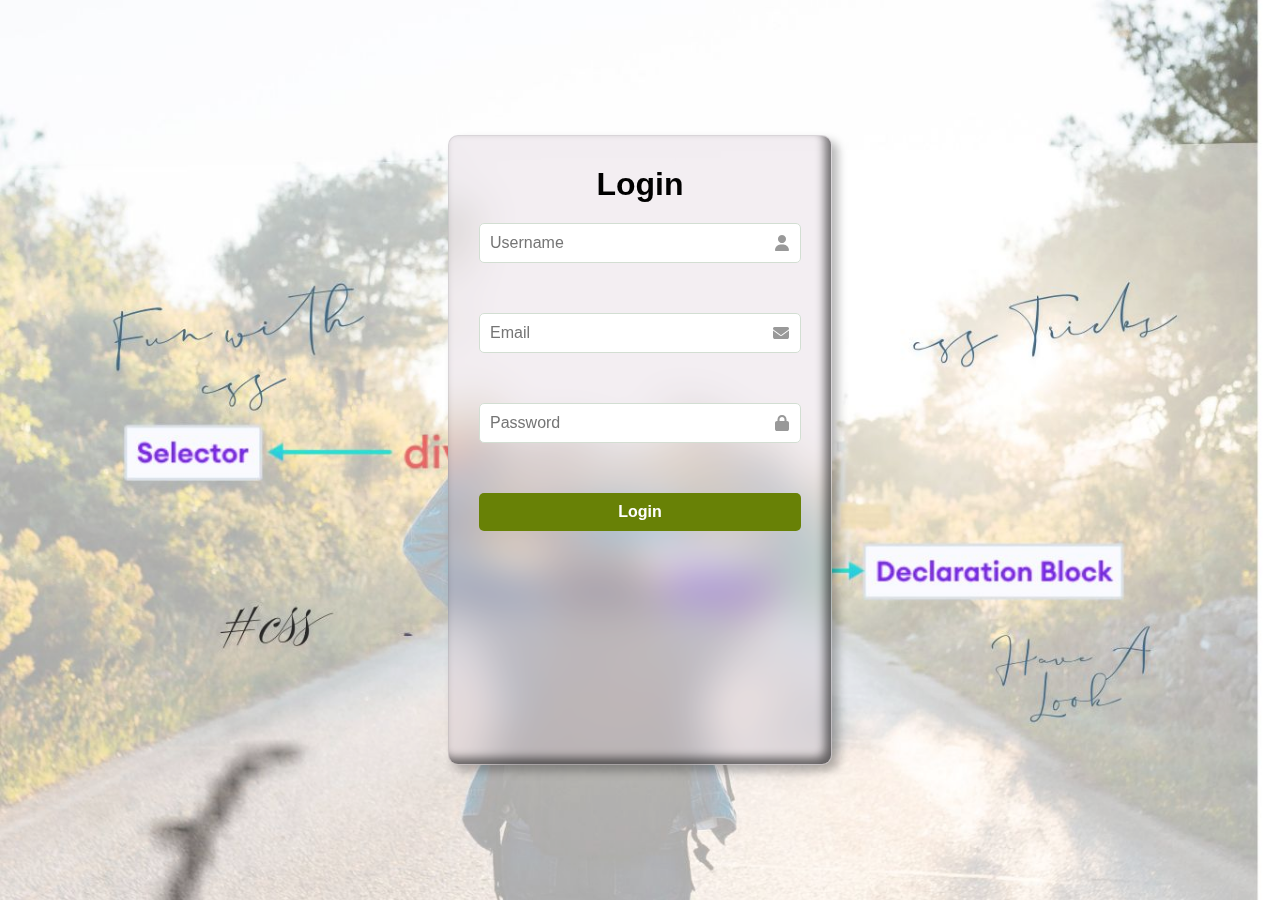
<file: frontend/index.html>
<!DOCTYPE html>
<html lang="en">
<head>
  <meta charset="UTF-8" />
  <meta name="viewport" content="width=device-width, initial-scale=1.0"/>
  <title>Login Page</title>
  <link rel="stylesheet" href="style1.css" />
  <link rel="stylesheet" href="https://cdnjs.cloudflare.com/ajax/libs/font-awesome/6.5.0/css/all.min.css">

</head>
<body>
  <div class="wrapper">
    <div class="image-container">
      <img src="./images/brand (3).jpg" alt="Background" />
      <div class="login-box">
      <center><h1>Login</h1></center>  
       <form id="login-form">
  <div class="cls">
    <input type="text" id="username" name="username" placeholder="Username" required />
    <i class="fas fa-user"></i>
  </div>
  <div class="cls">
    <input type="email" id="email" name="email" placeholder="Email" required />
    <i class="fas fa-envelope"></i>
  </div>
  <div class="cls">
    <input type="password" id="password" name="password" placeholder="Password" required />
    <i class="fas fa-lock"></i>
  </div>
  <input type="submit" value="Login" />
</form>

      </div>
    </div>
  </div>
  <script src="NextPageRedirect.js"></script>
</body>
</html>
</file>
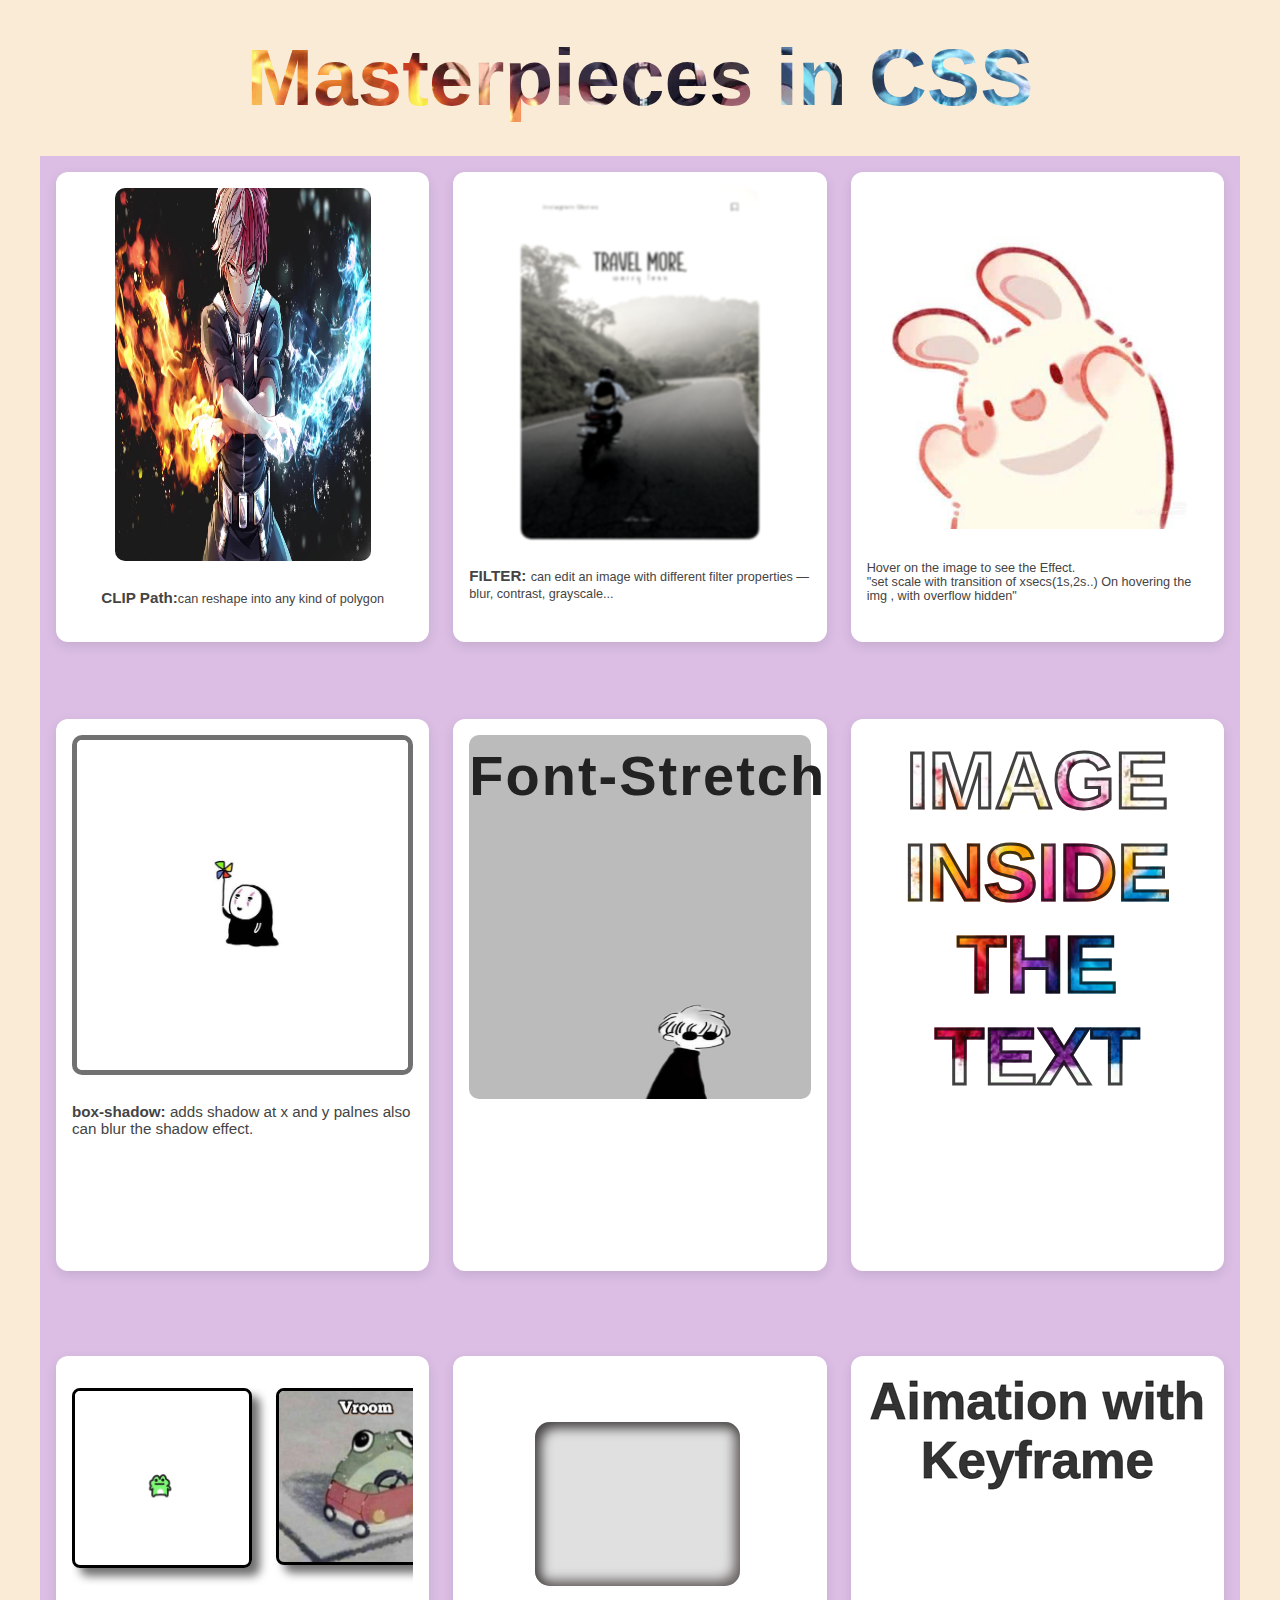
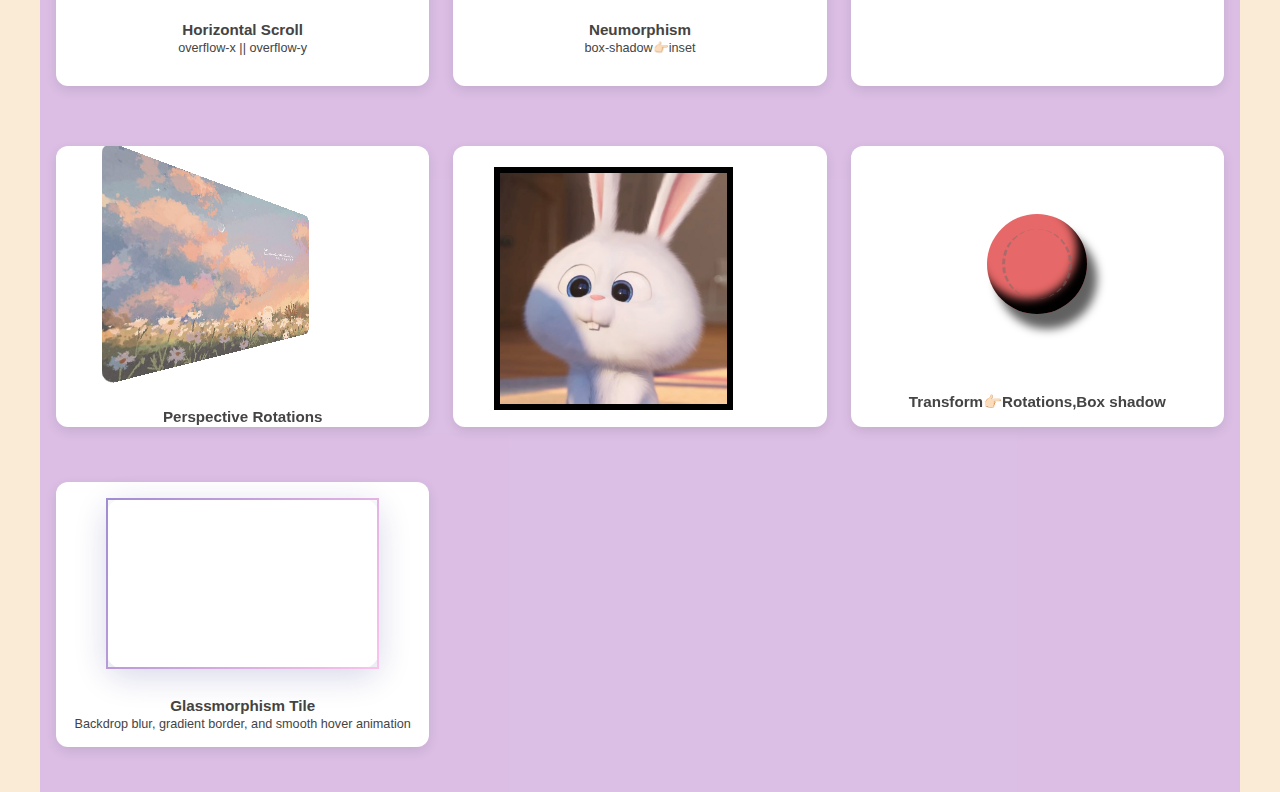
<file: frontend/tricks.html>
<!DOCTYPE html>
<html lang="en">
<head>
    <meta charset="UTF-8">
    <meta name="viewport" content="width=device-width, initial-scale=1.0">
    <title>Document</title>
    <link rel="stylesheet" href="style3.css">
</head>
<body style="background-color: antiquewhite;">
    <div class="header"><center><h1>Masterpieces in CSS</h1></center> </div>
    <div class="container-wrape" style="background-color:rgba(201, 162, 238, 0.607)">
        <div class="grid-box">
            <div class="feature-container" id="trick2">
            <img src="./images/shoto.jpg" alt="shoto image(My Hero Academia)">
            <div class="description">
                <p><b>CLIP Path:</b><small>can reshape into any kind of polygon  </small></p>
            </div>
            </div>

            <div class="feature-container" id="trick1">
             <div class="img-wrapper"><img src="./images/img4.jpg" alt="" ></div>
            <div class="description">
                <p><b>FILTER:</b> <small>can edit an image with different filter properties — blur, contrast, grayscale...</small></p>
            </div>
            </div>

            <div class="feature-container" id="trick3">
            <div class="img-wrapper"><img src="./images/coolimg3.jpg" alt=""></div>
            <div class="description">
                <small> <p>Hover on the image to see the Effect.<br>"set scale with transition of xsecs(1s,2s..) On hovering the img , with overflow hidden"</p></small>
            </div>
            </div>

            
            <div class="feature-container" id="trick4">
            <img src="./images/coolimg1.jpg" alt="filter demo">
            <div class="description">
               <p><b>box-shadow:</b> adds shadow at x and y palnes also can blur the shadow effect.</p> 
            </div>
            </div>

            <div class="feature-container" id="trick5">
            <img src="./images/coolimg2.jpg" alt="">
            <div class="description">
                <p><b>Font-Stretch</b><br><small></small></p>
            </div>
            </div>

            <div class="feature-container" id="trick6">           
                <p><b>IMAGE INSIDE THE TEXT</b></p>
            </div>
            <div class="feature-container"  id="trick7i">          
            <div id="trick7ii">
                <div class="child" ><img src="./images/cool5.jpg" alt="img1" ></div>
                <div class="child"><img src="./images/cool4.jpg" alt="img2"></div>
                <div class="child"><img src="./images/coolimg3.jpg" alt="img3"></div>
            </div>
            <div class="description" >
                <p><b>Horizontal Scroll</b><br> <small>overflow-x || overflow-y</small></p>
                </div> 
            </div>
             <div class="feature-container" id="trick8">
                <div class="box"></div> 
                <div class="description">
                <p><b>Neumorphism</b><br><small>box-shadow👉🏻inset</small></p>
                </div>
                          
            </div>
            <div class="feature-container">
                <div id="trick9"><h1>Aimation with Keyframe</h1></div>                     
            </div>            
            <div class="feature-container" id="trick10">
            <img src="./images/download.jpg" alt="">
            <div class="description">
                <p><b>Perspective Rotations </b><br><small>Perspective 👉🏻 transform</small></p>
            </div>
            </div>
             <div class="feature-container" id="trick11">
            <div class="box_frame"><img src="./images/cool8.jpg" alt=""></div>
            
            </div>
            <div class="feature-container" id="trick12">
              <div class="circle"><div class="frame"><div class="frame2"></div> </div> </div>         
            <div class="description">
                <p><b>Transform👉🏻Rotations,Box shadow </b></p>
            </div>
            </div>

            <div class="feature-container" id="trick13">
                <div class="cool-tile"></div>
                <div class="description"><p><b>Glassmorphism Tile</b><br><small>Backdrop blur, gradient border, and smooth hover animation</small></p>
                </div>
            </div>
        </div>
    </div>

</body>
</html>
</file>
<file: frontend/style1.css>
* {
  margin: 0;
  padding: 0;
  box-sizing: border-box;
}

body, html {
  height: 100%;
  font-family: Arial, sans-serif;  

}

.wrapper {
  width: 100%;
  height: 100vh;
  display: flex;
  justify-content: center;
  align-items: center;
 
  max-width: 100%;
}

.image-container {
  position: relative;
  width: 100%;
  height: 100%;
  overflow: visible; /* allows login box to overflow outside */

  box-shadow: 0 2px 10px rgb(0, 0, 0);
  
}

.image-container img {
  width: 100%;
  height: 100%;
  object-fit: cover;
  object-position: ;
  display: block;
  
  opacity: 85%;

}


.login-box {
  position: absolute;
  top: 50%;
   left: 50%;/* start at the right edge of image */
  transform: translate(-50%, -50%); /* pull it back by 50% of its width */  
  background-color: rgba(206, 186, 201, 0.245);
  width: 30%;
  height: 70%;  
  transition: transform 0.1s linear; 
  
  padding: 30px;
  border-radius: 10px;
 
  z-index: 15;
  backdrop-filter: blur(2 px);
 box-shadow: 
  6px 6px 10px rgba(0, 0, 0, 0.282), inset -6px -6px 10px rgba(6, 6, 6, 0.562);
backdrop-filter: blur(20px);
  border: 1px solid rgba(0, 0, 0, 0.1);  
}
.login-box:hover {
transform: translate(-50%, -50%) scale(1.1); /* scale up on hover */  
}

.login-box h1 {
  margin-bottom: 20px;
 
}

.login-box form {
  display: flex;
  flex-direction: column;
  gap: 50px;
}

.login-box input {
  padding: 10px;
  font-size: 16px;
  
  border: 1px solid #d2ded2;
  border-radius: 5px;
  width: 100%;
   
}
.cls{
  position: relative;
  overflow: visible;
  border-color: red;
  
}
 .cls i {
  position: absolute;
  top: 50%;
  right: 12px;
  transform: translateY(-50%);
  color: #999;
  pointer-events: none; /* so the icon doesn’t block clicks */
}

.login-box input[type="submit"] {
  background-color: #688106;
  color: white;
  border: none;
  font-weight: bolder;
  cursor:cursor;
  transition: background-color 0.3s;
}

.login-box input[type="submit"]:hover {
  background-color: #6bb014;
}
.login-box:hover{
    box-shadow: 2px 10px 20px rgb(8, 8, 7);
    
}
</file>
<file: frontend/style3.css>
* {
  margin: 0;
  padding: 0;
  box-sizing: border-box;
  font-family: 'Segoe UI', Tahoma, Geneva, Verdana, sans-serif;
}

body {
  background-color: #f0f2f5;
  color: #333;
}

.header h1 {
  margin: 2rem 0;
  font-size: 5rem;
 
  background: url('./images/shoto.jpg') no-repeat center center;
  background-size: cover;
  color: transparent;
  -webkit-background-clip: text;
  background-clip: text;
}

/* Container wrapper */
.container-wrape {
  padding: 1rem;
  max-width: 1200px;
  margin: auto;
}

/* Grid layout for features */
.grid-box {
  display: grid;
  grid-template-columns: repeat(auto-fit, minmax(280px, 1fr));
  gap: 1.5rem;
}

/* Individual feature cards */
.feature-container {
  background-color: #fff;
  padding: 1rem;
  border-radius: 12px;
  box-shadow: 0 4px 12px rgba(0, 0, 0, 0.1);
  transition: transform 0.3s ease;
  position: relative;
  height: 90%;
  display: flex;
  flex-direction: column;
  gap: 20px;

}

.feature-container:hover {
  transform: translateY(-5px);
}

/* Images inside feature cards */
.feature-container img {
  max-width: 100%;
  height: auto;
  border-radius: 10px;
}

/* Description text */
.description {
  margin-top: 0.5rem;
  font-size: 0.95rem;
  color: #444;
}
#trick1 {

  display:flex;
  flex-direction: column;
  gap: 20px;
  align-items: center;
  
}
#trick1 .img-wrapper {
 height: 80%;
width: 70%;
}
#trick1 img {
  /* FILTER: grayscale + contrast + blur example */
  filter: grayscale(80%) contrast(120%) blur(1px);
  transition: filter 0.3s ease;
height: 100%;
width: 100%;

}
#trick1 img:hover {
  filter: none;
}
#trick2 {
 
  display:flex;
  flex-direction: column;
  gap: 20px;
  align-items: center;
  
}
/* TRICK 2: Clip Path Polygon */
#trick2 img {
 
  width: 75%;
  height: 85%;
 
  transition: clip-path 0.3s ease;
 
}
#trick2 img:hover {
   clip-path: polygon(
    25% 0%, 
    75% 0%, 
    100% 50%, 
    75% 100%, 
    25% 100%, 
    0% 50%
  );
}

/* TRICK 3: Hover Scale with Transition */
#trick3 .img-wrapper{
  overflow: hidden;
 
}
#trick3 img {
  transition: transform 1s ease;
}
#trick3 img:hover {
  transform: scale(1.2);
}

/* TRICK 4: Box Shadow */
#trick4 img {
  transition: box-shadow 0.3s ease;
  border: 5px solid rgba(0, 0, 0, 0.556);
}
#trick4 img:hover {
  box-shadow: 8px 8px 25px rgba(11, 12, 12, 0.881);
}

/* TRICK 5: Font Stretch (simulated using font-weight & spacing) */

#trick5 .description {

  font-weight: 900;
  letter-spacing: 2px;
  font-size: 3.5rem;
  color: #222;
  text-align: center;
  position:absolute;
  transition: transform ease 1s;
}
#trick5 .description:hover{
  transform: scaleX(1.5);
}
#trick5 img{
  height: 70%;
  position: relative;
}


/* Trick 6: Image inside text placeholder */

#trick6 p {
  font-size: 5rem;
  font-weight: bold;
  background: url('./images/holi.jpg') no-repeat center center;
  background-size: cover;
  color: transparent;
  -webkit-background-clip: text;
  background-clip: text;
  -webkit-text-stroke: 3px rgba(14, 13, 14, 0.786);
  text-align: center;
}

/* Trick 7: Horizontal scroll images */
#trick7ii {
  display: flex;
  overflow-x: auto;
  overflow-y: hidden;
  gap: 1.5rem;
  margin-top: 1rem;
  padding-bottom: 2rem;
}
#trick7i .description{
  text-align: center;
 margin: 15px 5px ;
}
.child{
  width:50%;
}
#trick7ii .child {
  flex-shrink: 0;
  min-width: 180px;
  max-width: 240px;    
}
#trick7ii .child img {
  width: 100%;
  border-radius: 8px;
  border: #000 3px solid;
    box-shadow: 8px 8px 10px rgba(0, 0, 0, 0.566) , inset -8px -8px 10px rgba(0, 0, 0, 0.699);
}

/* Trick 8: Neumorphism box */
#trick8 .box {
  width: 60%;
  height: 200px;
  border-radius: 15px;
  background: #e0e0e0;
  box-shadow: inset 6px 6px 12px #474444, inset -6px -6px 12px #716b6b;
  margin-top:3.1em;
   margin-left:4.1em;
}
#trick8 .description{
  text-align: center;
 margin: 15px 5px ;
}
/* Trick 9: Keyframe animation */ 
#trick9 h1 {
  font-size: 3.2rem;
  animation: pulse 0.5s infinite  alternate;
  text-align: center;
  background-clip: text;
  -webkit-text-stroke: 1px rgba(0, 0, 0, 0.615);  
}

@keyframes pulse {
  0%{
    transform: scale(1);
    color: #e90f0fa2;
  }
  50%{
    transform: scale(1);
    color: lab(86.09% -23.9 78.67 / 0.696);
  }
  100% {
    transform: scale(1);
    color: #007bffb8;
  }
}
#trick10 {
  perspective: 300px;
  overflow: hidden;
}
#trick10 img{
  margin: 30px ;
  transform: rotateY(50deg);
}
#trick10 .description{
  text-align: center;
}
#trick11 .box_frame {
  width: 70%;
  border: #000 6px solid;
  animation: rotate 2s infinite ;
  margin-top: 5px;
  margin-left: 25px;
}
@keyframes rotate {
  0%{
    transform: rotateY(0deg);
  }
  100%{
    transform: rotateY(360deg);
  }
  
}
#trick11 .box_frame img {
  width: 100%;
  height: 100%;
  border-radius: 0;
}


/* Trick 12: Complex transform with nested circles */
#trick12 .circle {
  width: 100px;
  height: 100px;
  margin: auto;
  border-radius: 50%;
  background: lch(60.24% 56.22 26.46);
  position: relative;
  box-shadow: 10px 15px 10px rgba(0, 0, 0, 0.618),inset -10px -15px 10px rgb(0, 0, 0) ;
  animation: spin 6s linear infinite;
}

#trick12 .frame 
 {
  position: absolute;
  border-radius: 50%;
border: #716b6b7e;
  border-style:dashed;
  border-top-style:hidden;
   border-bottom-style:hidden;
}
#trick12 .frame2 {
  position: absolute;
  border-radius: 50%;  
}
#trick12 .frame {
  width: 70px;
  height: 70px;
  top: 15px;
  left: 15px;
}

#trick12 .frame2 {
  width: 40px;
  height: 40px;
  top: 15px;
  left: 15px;
}
#trick12 .description{
  text-align: center;
}

#trick13 .description{
  text-align: center;
}
#trick13 .cool-tile {
  width: 80%;
  height: 200px;
  margin: auto;
  display: flex;
  align-items: center;
  justify-content: center;
}
.cool-tile {
  width: 100%;
  min-height: 120px;
  border-radius: 18px;
  background: rgba(255, 255, 255, 0.18);
  box-shadow: 0 8px 32px 0 rgba(31, 38, 135, 0.18);
  backdrop-filter: blur(8px);
  -webkit-backdrop-filter: blur(8px);
  border: 2.5px solid;
  border-image: linear-gradient(120deg, #a18cd1 0%, #fbc2eb 100%);
  border-image-slice: 1;
  display: flex;
  align-items: center;
  justify-content: center;
  transition: 
    transform 0.4s cubic-bezier(.4,2,.6,1),
    box-shadow 0.4s,
    border 0.4s;
  position: relative;
  overflow: hidden;
  font-size: 2rem;
  color: #333;
  font-weight: 600;
  letter-spacing: 1px;
}

.cool-tile span {
  z-index: 2;
  position: relative;
}

.cool-tile::before {
  content: "";
  position: absolute;
  inset: 0;
  background: linear-gradient(120deg, #fbc2eb88 0%, #a6c1ee88 100%);
  opacity: 0;
  transition: opacity 0.4s;
  z-index: 1;
  border-radius: 18px;
}

.cool-tile:hover {
  transform: scale(1.2) rotate(-30deg);
  box-shadow: 0 12px 36px 0 rgba(31, 38, 135, 0.22);
  border-image: linear-gradient(120deg, #fbc2eb 0%, #a6c1ee 100%);
  border-image-slice: 1;
  opacity: 0.9;
}

.cool-tile:hover::before {
  opacity: 10;
}
</file>
